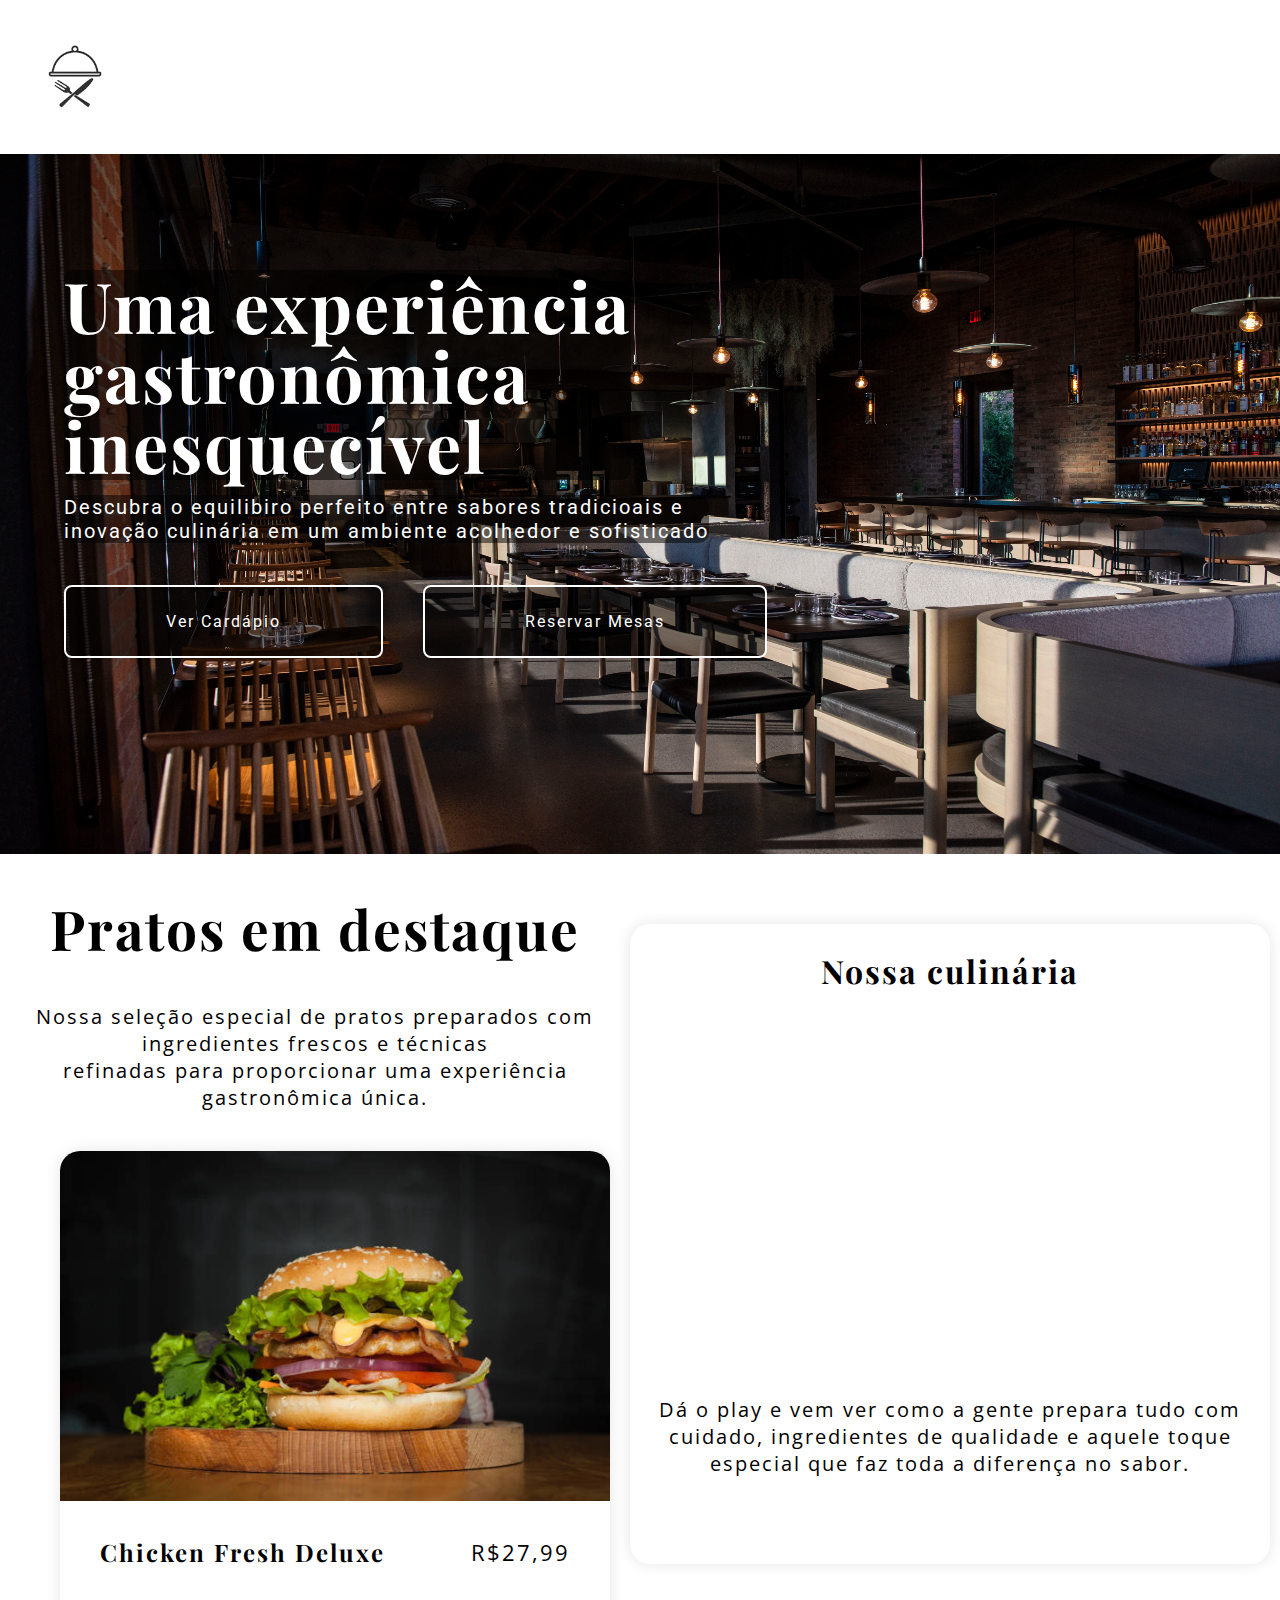
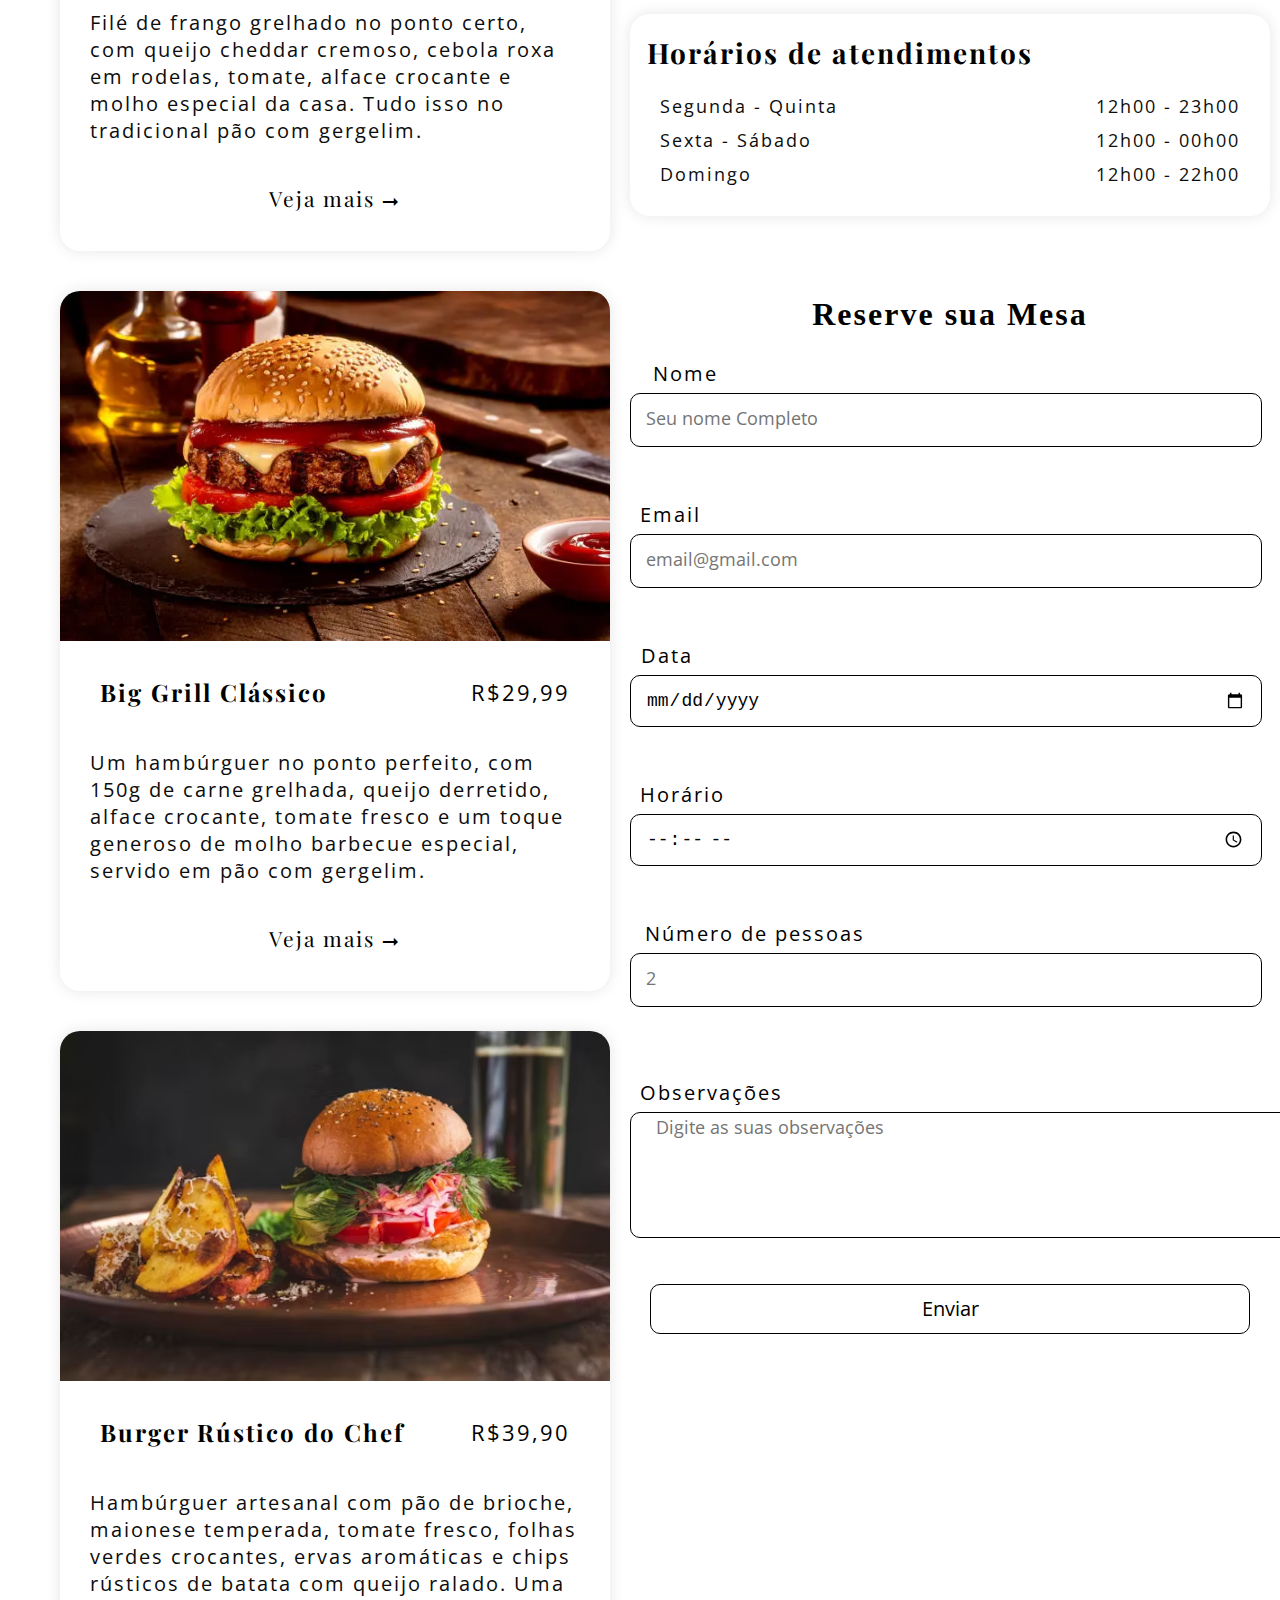
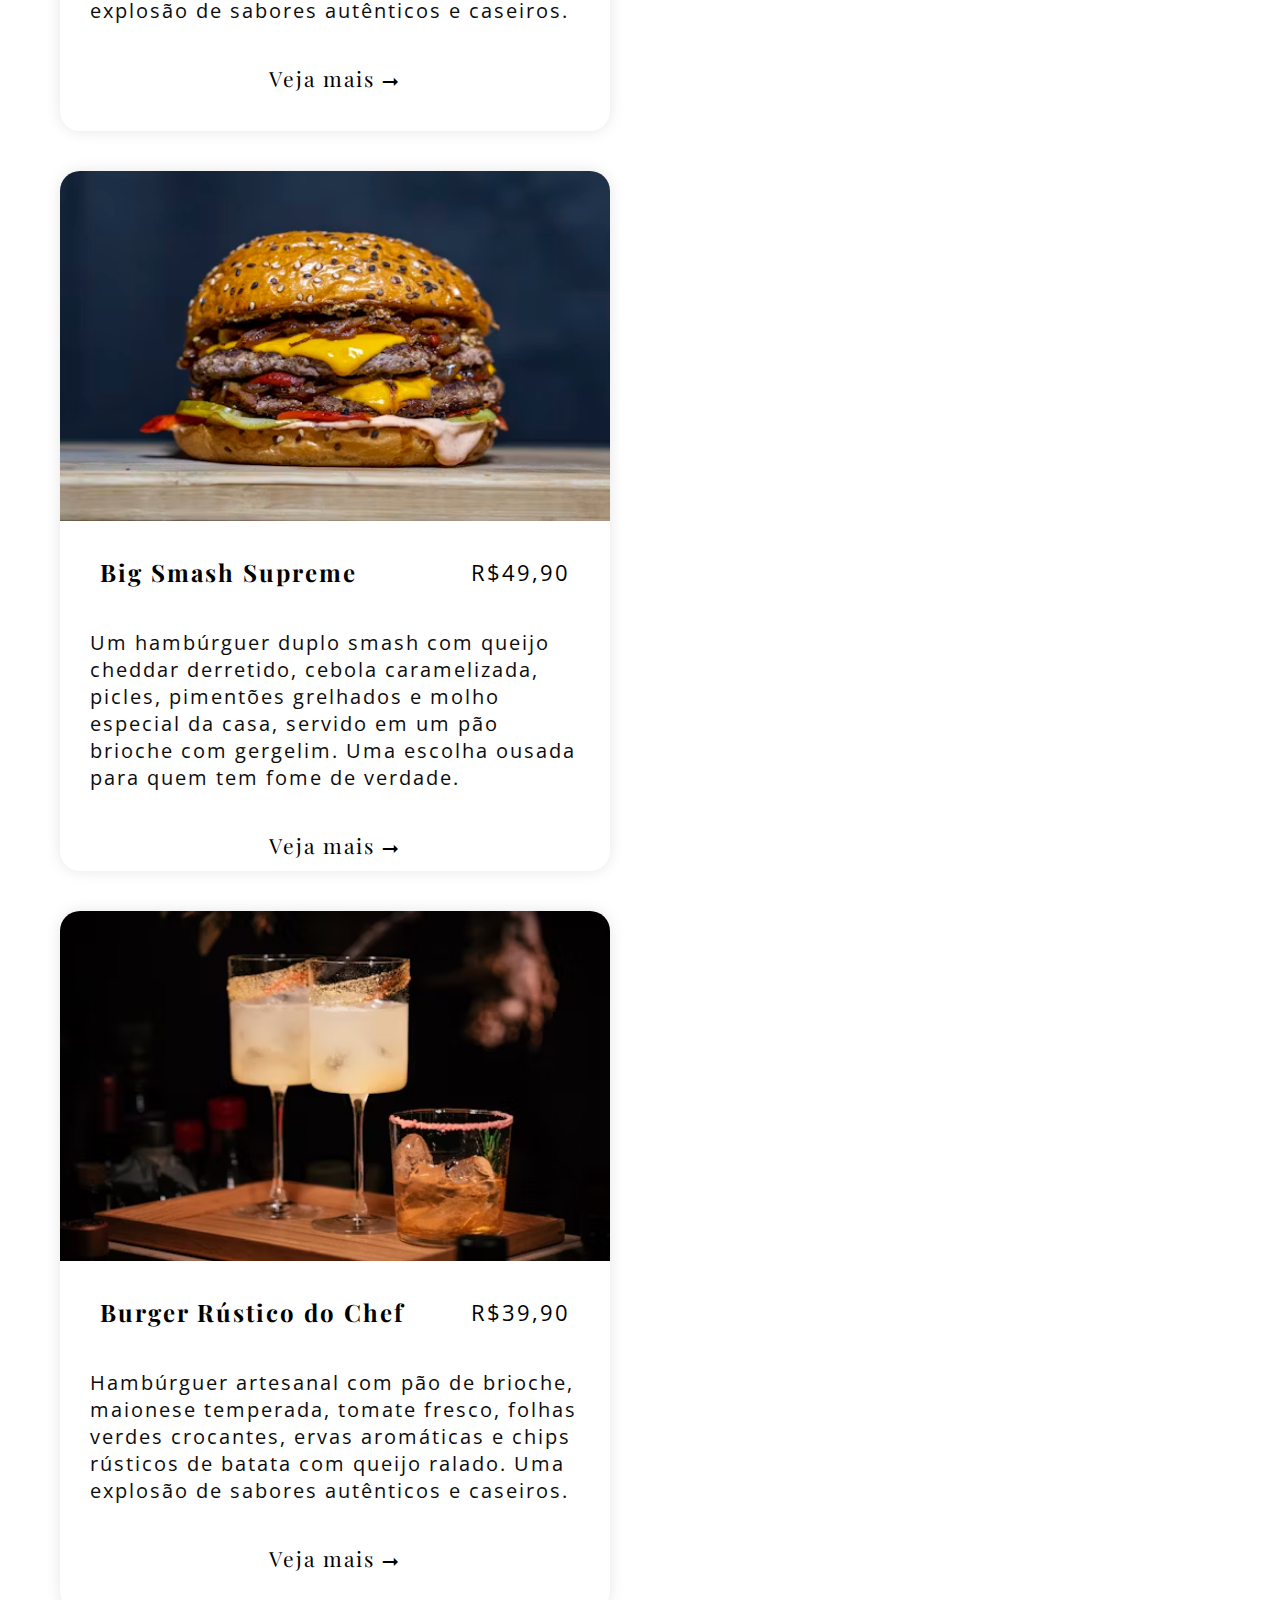
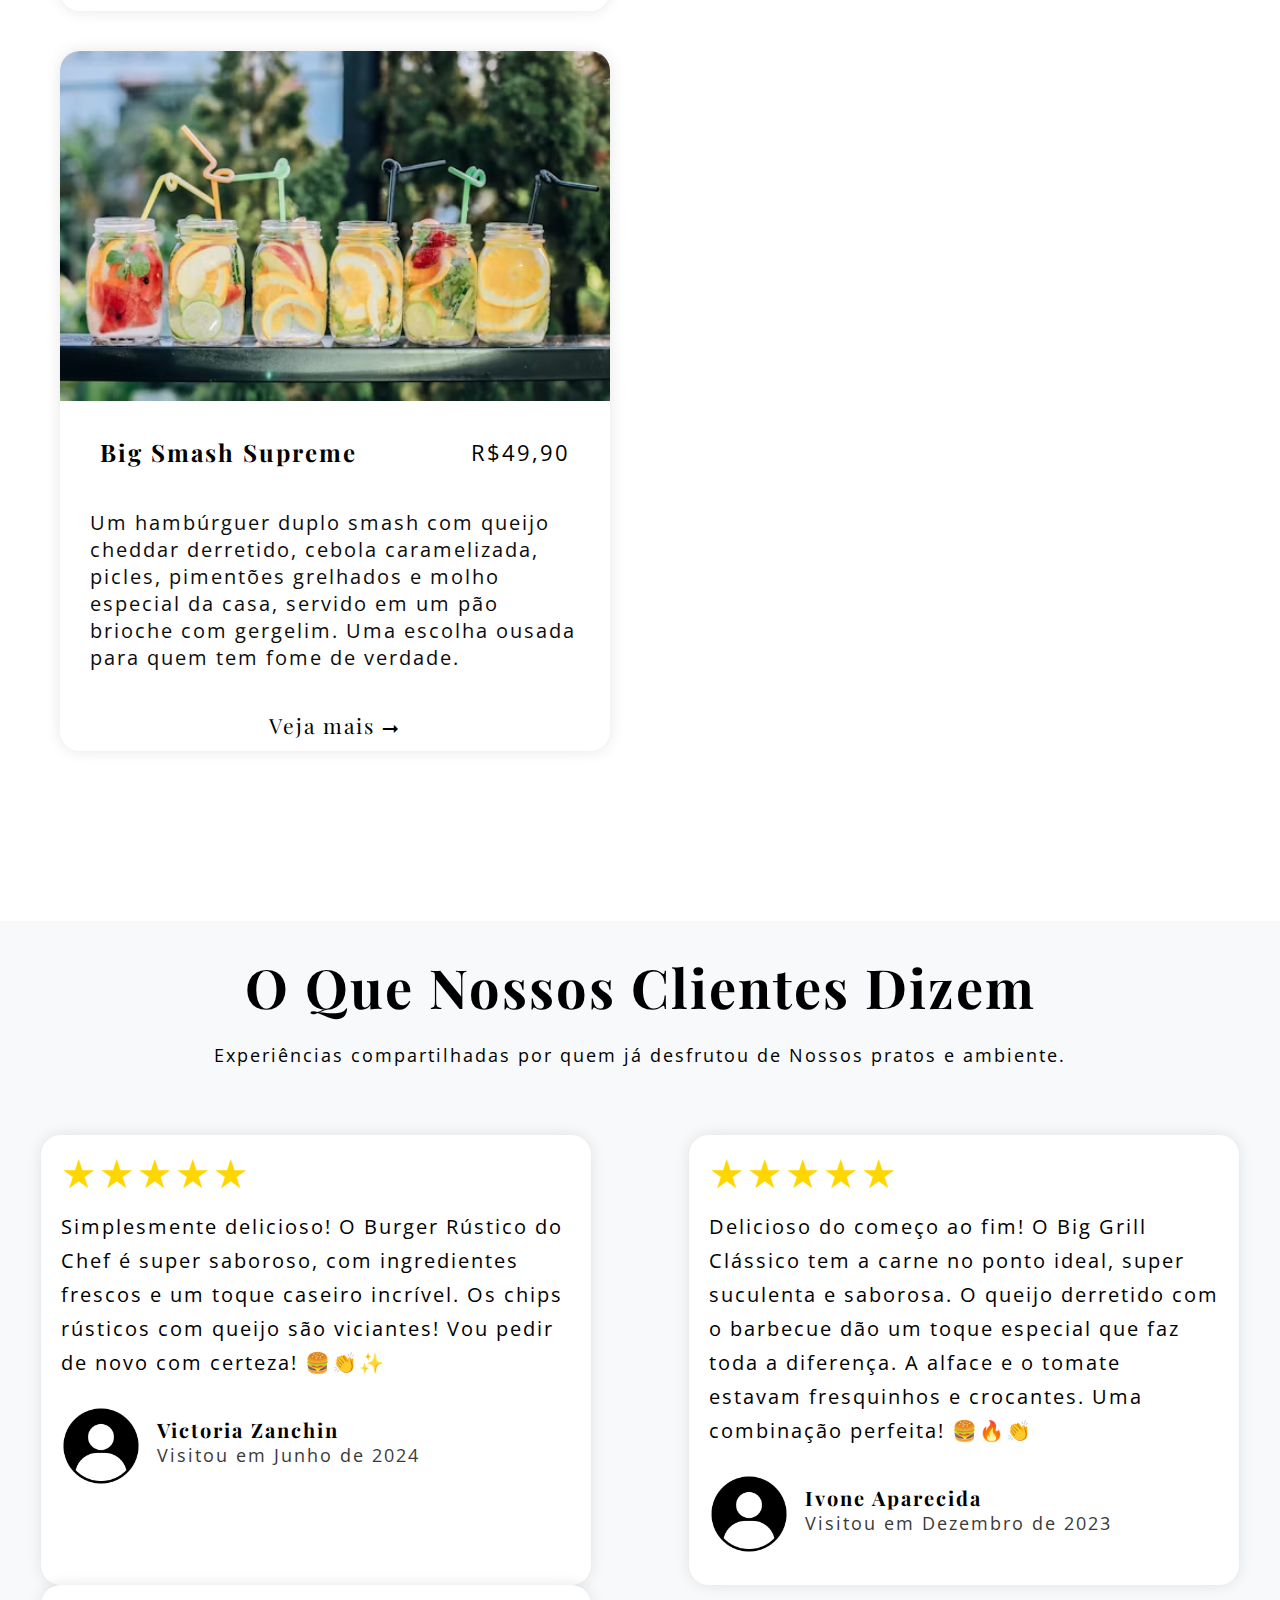
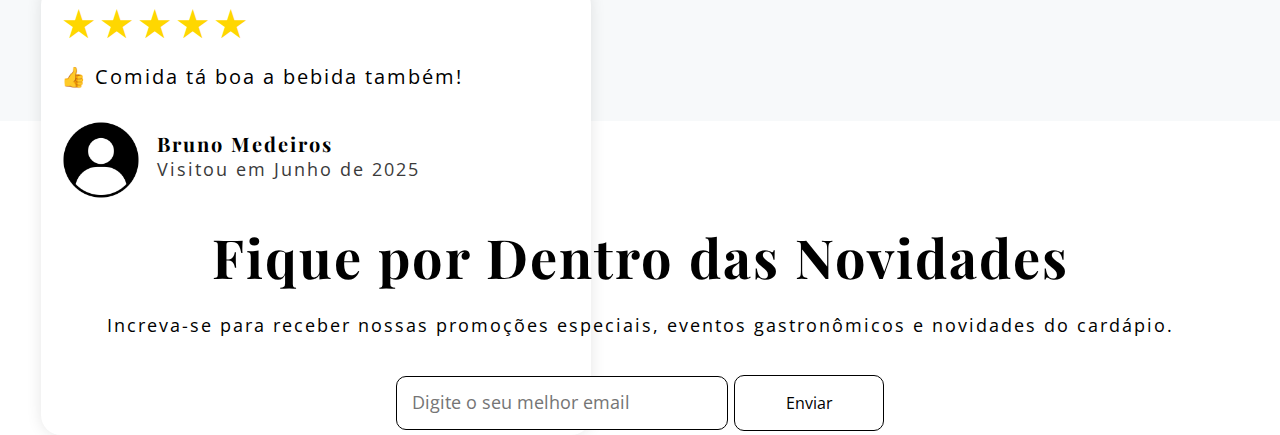
<file: Site/index.html>
<!DOCTYPE html>
<html lang="en">
<head>
    <meta charset="UTF-8">
    <meta name="viewport" content="width=device-width, initial-scale=1.0">
    <link rel="stylesheet" href="styleHome.css">
    <link href="https://fonts.googleapis.com/css2?family=Roboto&display=swap" rel="stylesheet">
    <link href="https://fonts.googleapis.com/css2?family=Cinzel:wght@600&family=Inter&family=Montserrat:wght@600&family=Open+Sans&family=Playfair+Display:wght@700&display=swap" rel="stylesheet">
    <title>Home_Site_restaurante </title>
</head>

<header>
    <div id="logs"> 
        <nav class="navegacao">
            <div class="fotoMenu">
                <img src="fotosHome/image.png" alt="Logo">
            </div>
            <ul class="Menu">
                <li><a href="home.html">Home</a></li>
                <li><a href="cardapio.html">Cardapio</a></li>
                <li><a href="contato.html">Contato</a></li>
                <li><a href="sobre.html">Sobre</a></li>
            </ul>
        </nav>
    </div>
</header>



<body>


    <div class="main">  


        <div class="fotoMaior">

            <img src="fotosHome/restaurante_interior.jpg">

            <div class="textosFoto"></div>

            <div class="textoFoto">Uma experiência<br>gastronômica</br> inesquecível</div>
            
            <div class="pFoto">Descubra o equilibiro perfeito entre sabores tradicioais
                e <br>inovação culinária em um ambiente acolhedor e sofisticado
            </div>

            <div class="Opcoes">
                <a href="cardapio.html">Ver Cardápio</a>
                <a href="reserva.html">Reservar Mesas</a>
            </div>

        </div>



        <div class="corpo">


            <div class="pratos">

                <div class="tituloPratos">
                    <h1>Pratos em destaque</h1>
                    <p>Nossa seleção especial de pratos preparados com ingredientes frescos e 
                    técnicas<br>refinadas para proporcionar uma experiência gastronômica única.</p>
                </div>    

                <div class="meio">

                    <div class="box">

                        <img src="fotosHome/hamburguer.jpg" class="foto">

                        <div class="titulo-preco">
                            <h2>Chicken Fresh Deluxe</h2>
                            <h3>R$27,99</h3>
                        </div>

                        <p>Filé de frango grelhado no ponto certo, com queijo cheddar cremoso, cebola roxa em rodelas, tomate, 
                            alface crocante e molho especial da casa. Tudo isso no tradicional pão com gergelim.</p>

                        <a href="cardapio.html">Veja mais &#11106;</a>

                    </div>

                    <div class="box">

                        <img src="fotosHome/xTradicional.webp" class="foto">

                        <div class="titulo-preco">
                            <h2>Big Grill Clássico</h2>
                            <h3>R$29,99</h3>
                        </div>
                        
                        <p>Um hambúrguer no ponto perfeito, com 150g de carne grelhada, queijo derretido, alface crocante, 
                            tomate fresco e um toque generoso de molho barbecue especial, servido em pão com gergelim.</p>

                        <a href="cardapio.html">Veja mais &#11106;</a>

                    </div>

                    <div class="box">

                        <img src="fotosHome/hamburguerbaita.avif" class="foto">

                        <div class="titulo-preco">
                            <h2>Burger Rústico do Chef</h2>
                            <h3>R$39,90</h3>
                        </div>

                        <p>Hambúrguer artesanal com pão de brioche, maionese temperada, tomate fresco, folhas verdes crocantes,
                            ervas aromáticas e chips rústicos de batata com queijo ralado. Uma explosão de sabores autênticos e caseiros.</p>

                        <a href="cardapio.html">Veja mais &#11106;</a>

                    </div>

                    <div class="box">

                        <img src="fotosHome/xiii.avif" class="foto">

                        <div class="titulo-preco">
                            <h2>Big Smash Supreme</h2>
                            <h3>R$49,90</h3>
                        </div>

                        <p>Um hambúrguer duplo smash com queijo cheddar derretido, cebola caramelizada, picles, pimentões grelhados e molho especial da casa,
                            servido em um pão brioche com gergelim. Uma escolha ousada para quem tem fome de verdade.</p>

                        <a href="cardapio.html">Veja mais &#11106;</a>

                    </div>

                    <div class="box">

                        <img src="fotosHome/bebidadois.avif" class="foto">

                        <div class="titulo-preco">
                            <h2>Burger Rústico do Chef</h2>
                            <h3>R$39,90</h3>
                        </div>

                        <p>Hambúrguer artesanal com pão de brioche, maionese temperada, tomate fresco, folhas verdes crocantes,
                            ervas aromáticas e chips rústicos de batata com queijo ralado. Uma explosão de sabores autênticos e caseiros.</p>

                        <a href="cardapio.html">Veja mais &#11106;</a>

                    </div>

                    <div class="box">

                        <img src="fotosHome/bebidas.avif" class="foto">

                        <div class="titulo-preco">
                            <h2>Big Smash Supreme</h2>
                            <h3>R$49,90</h3>
                        </div>

                        <p>Um hambúrguer duplo smash com queijo cheddar derretido, cebola caramelizada, picles, pimentões grelhados e molho especial da casa,
                            servido em um pão brioche com gergelim. Uma escolha ousada para quem tem fome de verdade.</p>

                        <a href="cardapio.html">Veja mais &#11106;</a>

                    </div>

                </div>

            </div>



            <div class="lateral">



                <div class="video">

                    <h2>Nossa culinária</h2>

                    <div class="video-container">
                        <iframe src="https://www.youtube.com/embed/FC7WjsbI_Mo" 
                            title="YouTube video player" 
                            frameborder="0" 
                            allow="accelerometer; autoplay; clipboard-write; encrypted-media; gyroscope; picture-in-picture; web-share" 
                            allowfullscreen>
                        </iframe>
                    </div>

                    <p>
                        Dá o play e vem ver como a gente prepara tudo com cuidado, ingredientes de qualidade e aquele toque especial que faz toda a diferença no sabor. 
                    </p>

                </div>



                <div class="atendimento">

                    <h2>Horários de atendimentos</h2>
                    
                    <div class="linha">
                        <p>Segunda - Quinta</p>
                        <p class="horario">12h00 - 23h00</p>
                    </div>

                    <div class="linha">
                        <p>Sexta - Sábado</p>
                        <p class="horario">12h00 - 00h00</p>
                    </div>

                    <div class="linha">
                        <p>Domingo</p>
                        <p class="horario">12h00 - 22h00</p>
                    </div>

                </div>



                <div class="Reserva">

                    <div class="tituloMesa">
                        <h2>Reserve sua Mesa</h2>
                    </div>

                    <form action="#" method="get">
                    
                        <div class="formulaN">
                            <label for="nome">Nome</label>
                            <input type="text" placeholder="Seu nome Completo" id="nome" name="nome" style="font-size: 18px; padding-left: 15px; padding-right: 15px;">
                        </div>

                                <br><br><br>

                        <div class="formulaE">
                            <label for="Email">Email</label>
                            <input type="email" placeholder="email@gmail.com" id="Email" name="Email" style="font-size: 18px; padding-left: 15px; padding-right: 15px;">
                        </div> 

                                <br><br><br>

                        <div class="formulaD">
                            <label for="data">Data</label>
                            <input type="date" id="Data" name="Data" style="font-size: 18px; padding-left: 15px; padding-right: 15px;">
                        </div>

                                <br><br><br>
                    
                        <div class="formulaH">
                            <label for="horario">Horário</label>
                            <input type="time" id="Hora" name="Hora" style="font-size: 18px; padding-left: 15px; padding-right: 15px;">
                        </div>

                                 <br><br><br>
                    
                        <div class="formula">
                            <label for="Pessoas">Número de pessoas</label>
                            <input type="number" placeholder="2" id="Pessoas" name="Pessoas" style="font-size: 18px; padding-left: 15px; padding-right: 15px;">
                        </div>

                                <br><br><br><br>

                        <div class="obs">
                            <div class="formulaO">
                                <label for="Observacoes">Observações</label>
                                <textarea placeholder="Digite as suas observações" id="Obs" name="Observacoes" oninput="autoResize(this)" style="font-size: 18px; padding-left: 15px; padding-right: 15px;"></textarea>
                                <br><br><br>
                            </div>
                        </div>

                            <input type="submit" value="Enviar" class="botao">
                        
                    </form>
                </div>

            </div>
        </div>


        <div class="final">
                <div class="clientes">
                    <div class="tituloClientes">
                        <h1>O Que Nossos Clientes Dizem </h1>
                        <p>Experiências compartilhadas por quem já desfrutou de Nossos pratos e ambiente.</p>
                    </div>

                    <div class="relatorios">

                        <div class="caixa">

                            <div class="estrela"></div>

                            <div class="comentarios">
                                Simplesmente delicioso! O Burger Rústico do Chef é super saboroso, com ingredientes frescos e um toque caseiro incrível.
                                Os chips rústicos com queijo são viciantes! Vou pedir de novo com certeza! 🍔👏✨
                            </div>

                            <div class="organizar">
                                <div class="icon">
                                    <img src="fotosHome/usuario.png" style="height: 80; width:  80px;">
                                </div>

                                <div class="colunas">
                                    <h1>Victoria Zanchin</h1>
                                    <p>Visitou em Junho de 2024</p>
                                </div>
                            </div>
                            
                        </div>

                        <div class="caixa">

                            <div class="estrela"></div>

                            <div class="comentarios">
                               Delicioso do começo ao fim! O Big Grill Clássico tem a carne no ponto ideal, super suculenta e saborosa.
                                O queijo derretido com o barbecue dão um toque especial que faz toda a diferença.
                                A alface e o tomate estavam fresquinhos e crocantes.
                                Uma combinação perfeita! 🍔🔥👏
                            </div>

                            <div class="organizar">
                                <div class="icon">
                                    <img src="fotosHome/usuario.png" style="height: 80; width:  80px;">
                                </div>
                                
                                <div class="colunas">
                                    <h1>Ivone Aparecida</h1>
                                    <p>Visitou em Dezembro de 2023</p>
                                </div>
                            </div>
                            
                        </div>

                        <div class="caixa">

                            <div class="estrela"></div>

                            <div class="comentarios">
                                👍 Comida tá boa a bebida também!
                            </div>

                            <div class="organizar">
                                <div class="icon">
                                    <img src="fotosHome/usuario.png" style="height: 80; width:  80px;">
                                </div>
                                
                                <div class="colunas">
                                    <h1>Bruno Medeiros</h1>
                                    <p>Visitou em Junho de 2025</p>
                                </div>
                            </div>
                            
                        </div>

                     </div>
                


                </div>

                <div class="finalissima">

                    <h1>Fique por Dentro das Novidades</h1>
                    <p>Increva-se para receber nossas promoções especiais, eventos gastronômicos e novidades do cardápio.</p>

                    <div class="emailFinal">
                        <form action="#" method="get">
                            <input type="email" placeholder="Digite o seu melhor email" id="Email" name="Email" style="font-size: 18px; padding-left: 15px; padding-right: 15px;">
                            <input type="submit" value="Enviar" class="botaoF" >
                        </form>
                    </div>

                </div>
        </div>

    </div>
</body>

<footer></footer>
</html>
</file>
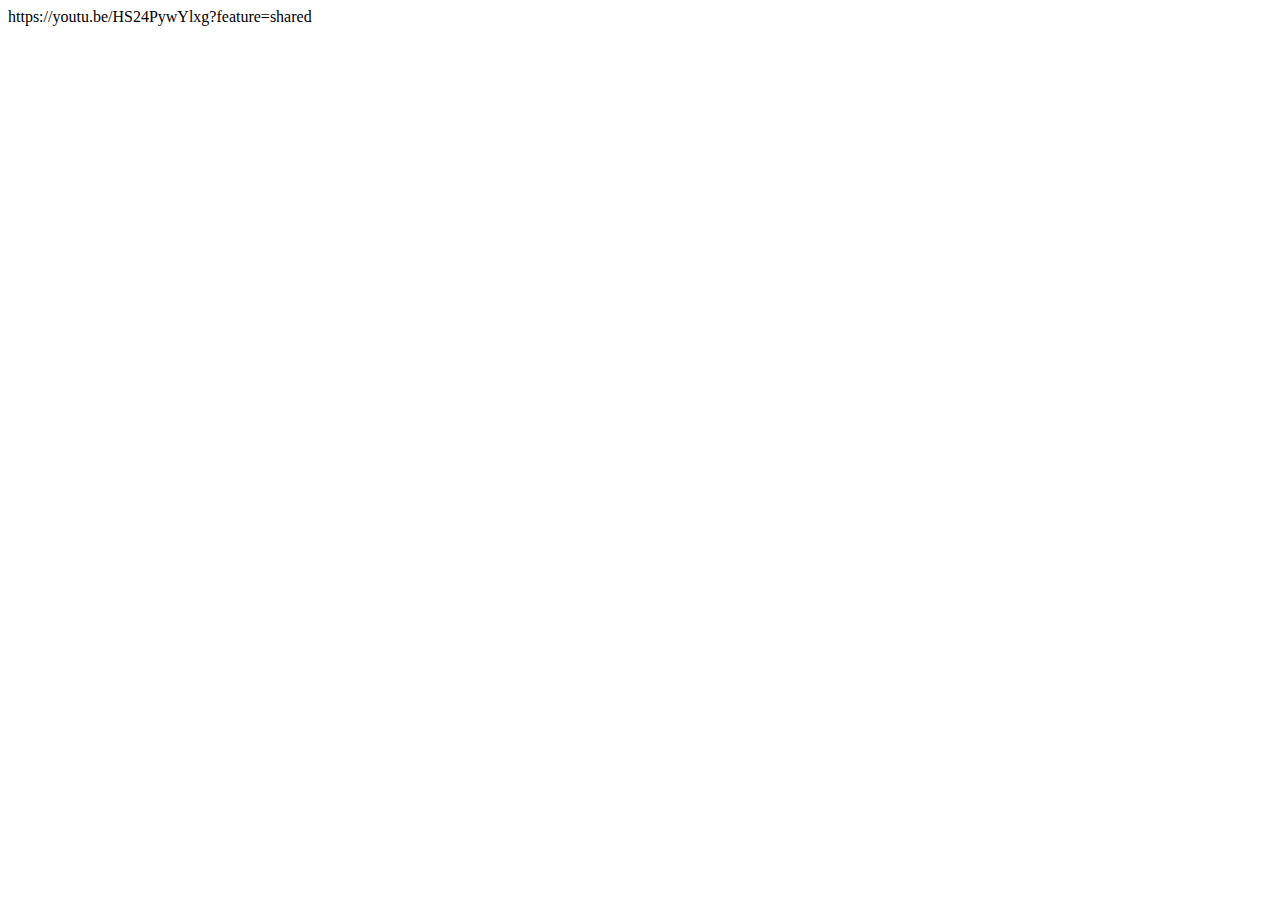
<file: Site/sobre.html>
<!DOCTYPE html>
<html lang="en">
<head>
    <meta charset="UTF-8">
    <meta name="viewport" content="width=device-width, initial-scale=1.0">
    <title>Sobre</title>
</head>
<body>
    
</body>
</html>

https://youtu.be/HS24PywYlxg?feature=shared
</file>
<file: Site/styleHome.css>
.fotoMenu img {
  height: 150px;
  width: 150px;
}

/* =============== LOGO ================= */
a {
  color: black;
  text-decoration: none;
}

a:hover {
  color: red;
}

/* ============== TEXTO PAGINAS ================== */
ul {
  list-style: none;
  padding: 0;
  margin: 0;
}

.navegacao {
  display: flex;
  align-items: center;
  gap: 1200px;
}

.Menu {
  display: flex;
  justify-content: flex-end;
  gap: 1px;
}

.Menu li a {
  display: inline-block;
  padding: 1px 30px;
  background-color: rgb(255, 255, 255);
  font-family: 'Roboto';
  font-size: 20px;
}

/* ======================= MENU EM CIMA ============================= */
body, html {
  margin: 0;
  padding: 0;
  letter-spacing: 2px;
}

.main, .fotoMaior {
  margin: 0;
  padding: 0;
}

.fotoMaior img {
  display: block;
  margin: 0;
  padding: 0;
  width: 100%;
  height: 700px;
  position: relative;
}

.textoFoto {
  position: absolute;
  background-color: rgba(0, 0, 0, 0.5);
  border-radius: 10px;
  text-align: left;
  color: white;
  font-size: 70px;
  font-family: 'Playfair Display', serif;
  top: 30%;
  left: 5%;
  font-weight: bold;
  line-height: 1;
}

.pFoto {
  position: absolute;
  background-color: rgba(0, 0, 0, 0.5);
  border-radius: 10px;
  text-align: left;
  color: white;
  font-size: 20px;
  font-family: 'Roboto', sans-serif;
  top: 55%;
  left: 5%;
}

/* ================== FOTO COM TEXTO EM CIMA ==================== */
.Opcoes {
  position: absolute;
  top: 65%;
  left: 5%;
  display: flex;
  gap: 40px;
}

.Opcoes a {
  display: inline-block;
  padding: 25px 100px;
  border-radius: 8px;
  font-family: 'Roboto';
  text-decoration: none;
  color: white;
  white-space: nowrap;
  border: 2px solid white;
  background-color: rgba(0, 0, 0, 0.5);
}

.Opcoes a:hover {
  background-color: rgb(255, 253, 251);
  color: black;
}

/* =================================== OPÇÃO EM CIMA DA FOTO ======================= */
.corpo {
  display: flex;
  text-align: center;
  width: 100%;
}

/* ================== FUNDO DA PAGINA ===================== */
.corpo h1 {
  font-size: 55px;
  font-family: 'Playfair Display', serif;
  font-weight: bold;
}

.corpo p {
  font-size: 20px;
  font-family: 'Open Sans', sans-serif;
  margin-top: 1px;
}

.tituloPratos {
  display: flex;
  justify-content: center;
  flex-direction: column;
}

/* ============================= TITULO FALANDO DO QUE TEM PARA COMER ============= */
.box {
  background-color: white;
  margin: 20px;
  width: 550px;
  height: 700px;
  border-radius: 20px;
  font-family: 'Open Sans', sans-serif;
  box-shadow: 0 0 15px rgba(0, 0, 0, 0.1);
}

.pratos .box .foto {
  width: 550px;
  height: 350px;
  display: flex;
  flex-direction: row;
  flex-wrap: wrap;
  border-top-left-radius: 20px;
  border-top-right-radius: 20px;
  border-bottom: 20px;
}

.box p {
  color: rgb(12, 12, 12);
  padding: 20px 30px 20px 30px;
  text-align: left;
}

.box a {
  font-size: 21px;
  font-family: 'Playfair Display', serif;
}

.meio {
  align-items: center;
  display: flex;
  flex-wrap: wrap;
  margin-left: 40px;
}

.titulo-preco {
  display: flex;
  justify-content: space-between;
  align-items: center;
  padding: 0 20px;
  margin-top: 15px;
}

.titulo-preco h2 {
  font-size: 24px;
  font-family: 'Playfair Display', serif;
  font-weight: bold;
  margin: 20px;
}

.titulo-preco h3 {
  font-size: 22px;
  font-family: 'Open Sans', sans-serif;
  font-weight: normal;
  margin: 20px;
}

/* =============================== QUADRADO =================== */
.lateral {
  flex-direction: column;
  margin-right: 20px;
}

.video {
  width: 600px;
  height: 600px;
  background-color: white;
  border-radius: 20px;
  padding: 20px;
  margin-top: 70px;
  box-shadow: 0 0 15px rgba(0, 0, 0, 0.1);
  font-family: 'Open Sans', sans-serif;
  display: block;
}

.video h2 {
  font-family: 'Playfair Display', serif;
  font-size: 32px;
  margin-top: 5px;
}

.video-container {
  position: relative;
  padding-bottom: 56.25%;
  height: 0;
  overflow: hidden;
  border-radius: 12px;
  margin-bottom: 20px;
  margin-top: 10px;
}

.video-container iframe {
  position: absolute;
  top: 0;
  left: 0;
  width: 100%;
  height: 100%;
  border: none;
  border-radius: 12px;
}

.video p {
  font-size: 20px;
  font-family: 'Open Sans', sans-serif;
  padding-top: 20px;
}

@import url('https://fonts.googleapis.com/css2?family=Playfair+Display:wght@400&display=swap');

.atendimento {
  width: 640px;
  background-color: white;
  border-radius: 20px;
  box-shadow: 0 0 15px rgba(0, 0, 0, 0.1);
  font-family: 'Playfair Display', serif;
  margin-top: 50px;
  padding-bottom: 20px;
}

.atendimento h2 {
  margin-right: 220px;
  font-size: 28px;
  padding-top: 20px;
}

.linha {
  display: flex;
  justify-content: space-between;
  margin: 10px 30px;
}

.linha p {
  font-size: 18px;
  color: rgb(12, 12, 12);
  margin: 0;
  font-weight: 400;
}

.horario {
  font-size: 22px;
  font-weight: 400;
}

.Reserva{
  width: 640px;
  height: 640px;
  background-color: rgb(255, 255, 255)  ;
  margin-top: 80px;
}

.Reserva h2{
  font-size: 32px;
}


input{
  height: 50px;
  width: 600px;
  border-radius: 10px;
  margin-top: 6px;
  font-size: 18;
  border: 1px solid black;
  cursor: pointer;
}

input::-webkit-input-placeholder{
  font-family: 'Open Sans', sans-serif;
  font-size: 18px;
}

label{
  font-family: 'Open Sans', sans-serif;
  font-size: 20px;
  margin-top: 80px;
  padding-left: 10px;
}

.obs textarea{
  height: 120px;
  width: 630px;
  border-radius: 10px;
  box-shadow: 0 0 0px rgba(0, 0, 0, 0.5);
  font-size: 18px;
  margin-top: 6px;
  border: 1px solid black;
}

textarea::-webkit-input-placeholder{
  font-family: 'Open Sans', sans-serif;
  font-size: 18px;
  padding-left: 10px;
}

.formula {
  margin-right: 400px;
}

.formulaH{
  padding-right: 547px;
}

.formulaE{
  padding-right: 572px;
}

.formulaN{
  padding-right: 540px;
}

.formulaD{
  padding-right: 576px;
}

.formulaO{
  padding-right: 495px;
}

.finalissima{
  display: flex;
  flex-direction: column;
  align-items: center; 
}

.clientes h1{
  padding-top: 50;
  font-size: 54px;
  font-family: 'Playfair Display', serif;
  margin: 0px;
}

.final{
  padding-top: 0px;
  margin-top: 50px;
}

.finalissima h1{
  font-size: 54px;
  font-family: 'Playfair Display', serif;
  margin: 0px;
  margin-top: 100px;
}

.final p{
  font-size: 18px;
  font-family: 'Open Sans', sans-serif;
  padding: 20px 20px 20px 20px;
  margin-top: 0px;
}

.final input{
  margin-top: 0px;
  border: 0.5;
  height: 50px;
  width: 300px;
  box-shadow: 0 0 0px rgba(0, 0, 0, 0.5);
}

.botao{
  font-size: 20px;
  color: black;
  background-color: white;
  font-family: 'Open Sans', sans-serif;

}

.botao:hover{
  background-color: red;
  color: white;
  border: none;
}

.clientes{
  background-color:rgb(247, 249, 250);
  width: 100%;
  height: 800px;
  margin-top: 150px;
}

.tituloClientes{
  align-items: center;
  display: flex;
  flex-direction: column;
  padding: 30px 30px 30px 30px;
  margin: 0px;
}

.relatorios{
  display: flex;
  justify-content: space-between;
  flex-wrap: wrap;
}


.caixa{
  width: 550px;
  height: 450px;
  background-color: rgb(255, 255, 255);
  border-radius: 20px;
  font-family: 'Open Sans', sans-serif;
  box-shadow: 0 0 15px rgba(0, 0, 0, 0.1);
  margin-left: 41px;
  margin-right: 41px;
}

.estrela {
  color: gold;                
  font-size: 40px;
}

.estrela::before {
  content: '★★★★★';               
  display: flex;
  padding: 10px 0px 0px 20px;
}
  
.comentarios{
  display: flex;
  padding: 10px 20px 20px 20px;
  font-size: 20px;
  line-height: 1.7;
}

.organizar{
  display: flex;
  padding: 6px 20px 20px 20px;
}

.organizar h1{
  font-size: 20px;
  padding: 10px 20px 0px 16px;
}

.colunas{
  flex-direction: column;
}

.organizar p{
  font-size:18x;
  padding: 0px 20px 0px 16px;
  color: rgb(58, 58, 58);
} 

.emailFinal .botaoF {
  height: 56px;          
  width: 150px;           
  border: 1px solid #000000; 
  box-shadow: 0 0 0px rgba(0, 0, 0, 0.5);
  font-family: 'Open Sans', sans-serif;
  font-size: 16px;       
  color: black;
  background-color: white;
  cursor: pointer;       
}

.emailFinal .botaoF:hover {
  background-color: red;
  color: white;
  border: none;
}
</file>
